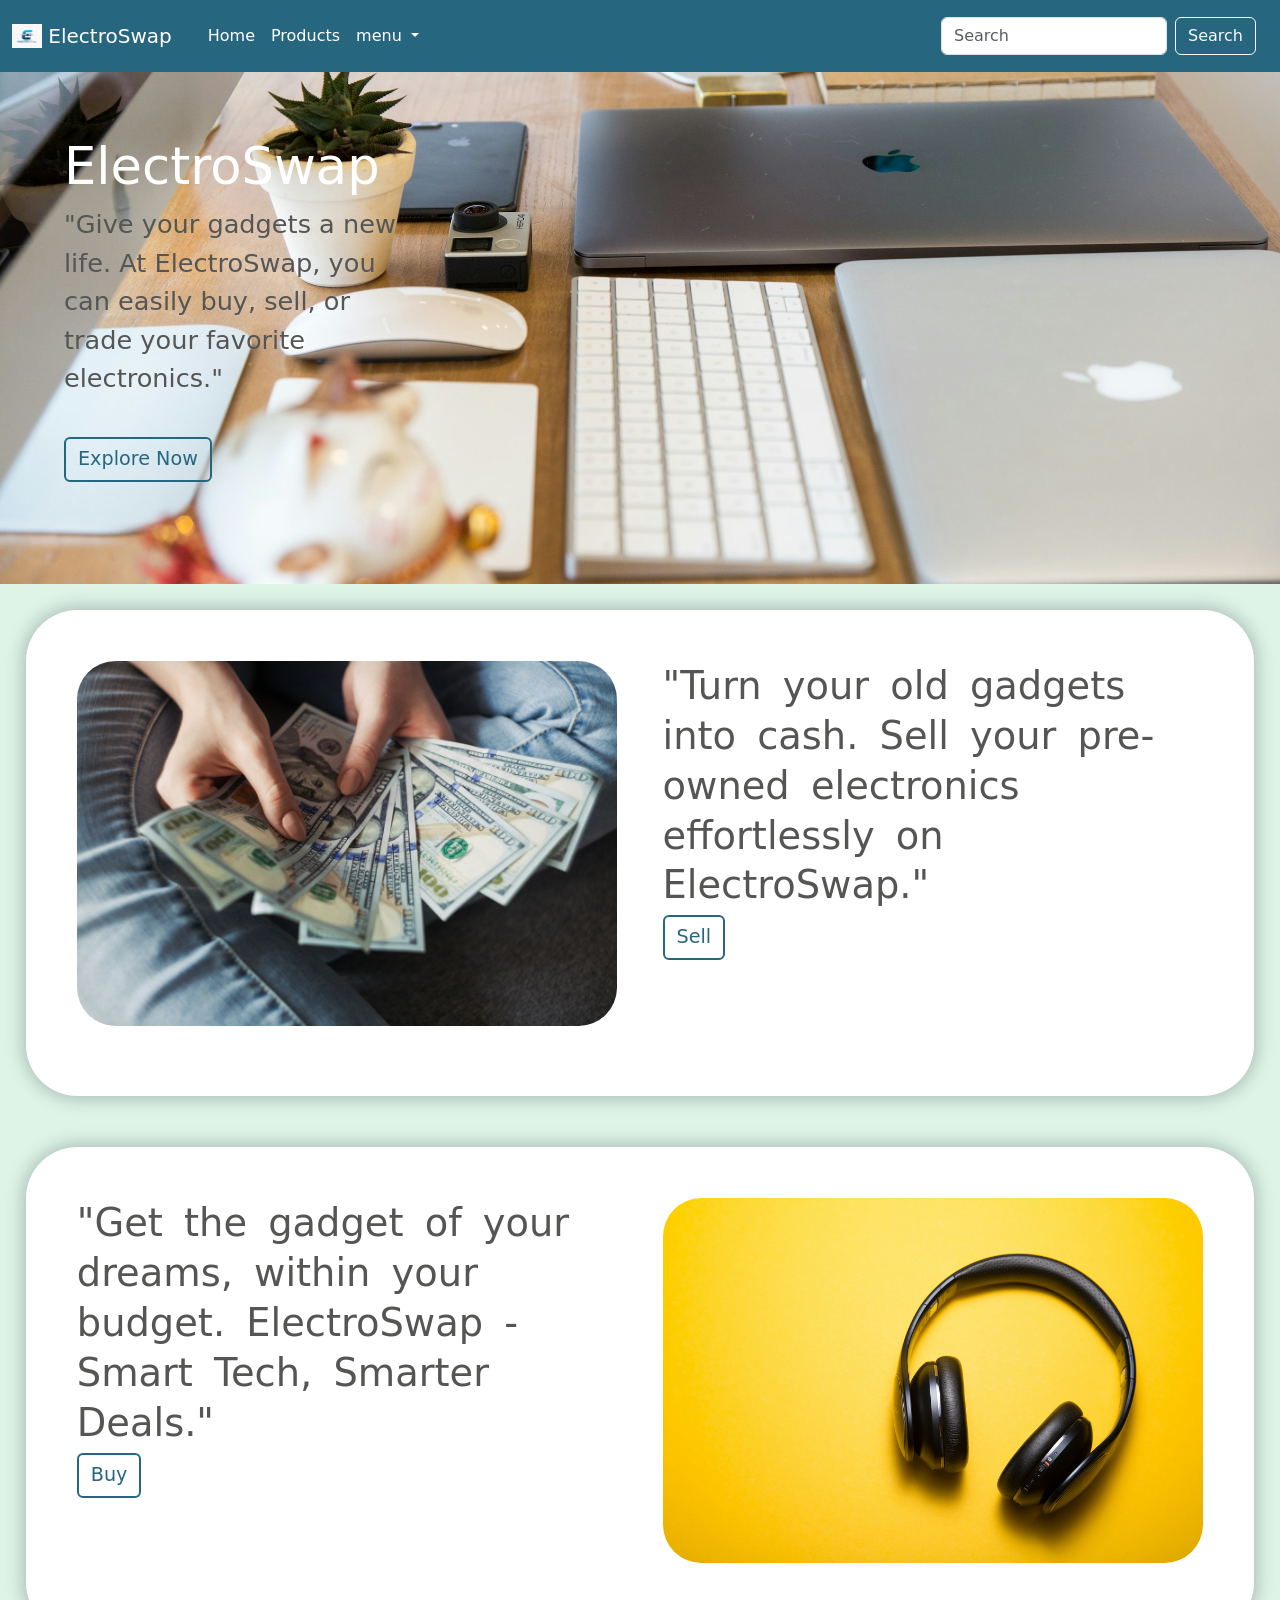
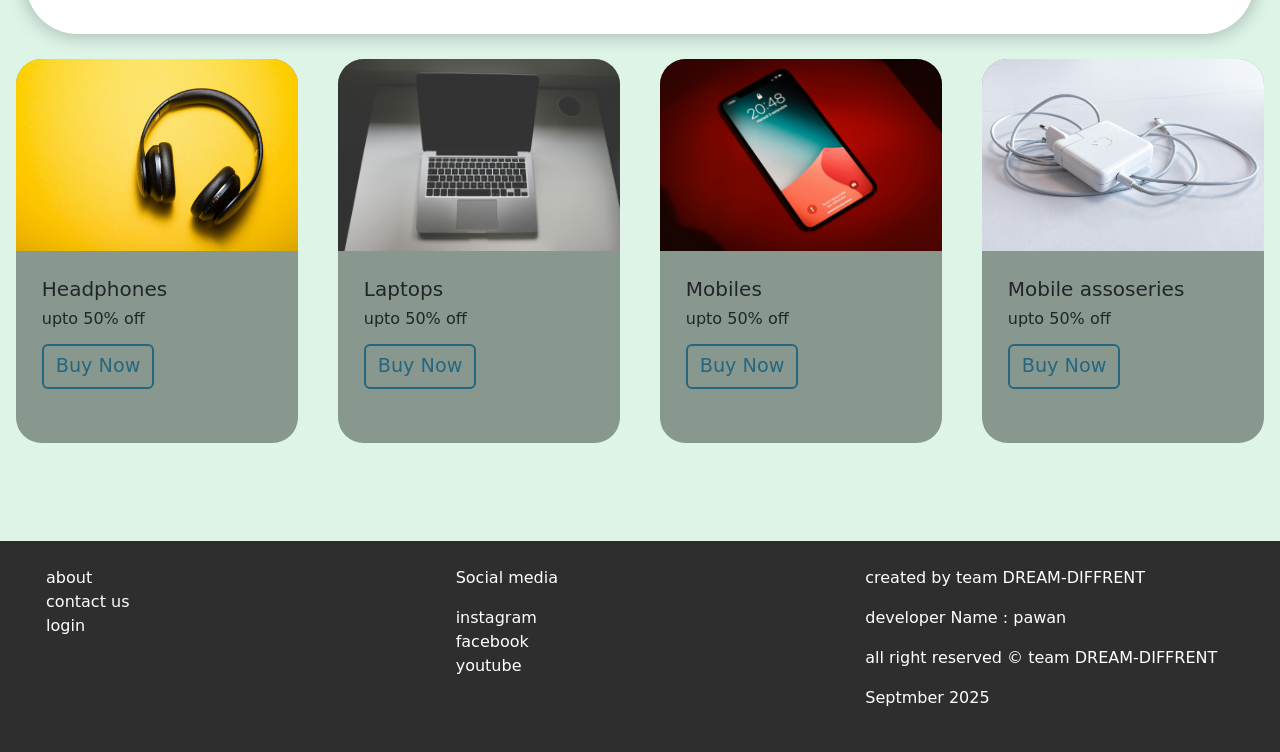
<file: index.html>
<!DOCTYPE html>
<html lang="en">
<head>
    <meta charset="UTF-8">
    <meta name="viewport" content="width=device-width, initial-scale=1.0">
    <title>home</title>
    <link rel="stylesheet" href="style.css">
    <link href="https://cdn.jsdelivr.net/npm/bootstrap@5.3.8/dist/css/bootstrap.min.css" rel="stylesheet" integrity="sha384-sRIl4kxILFvY47J16cr9ZwB07vP4J8+LH7qKQnuqkuIAvNWLzeN8tE5YBujZqJLB" crossorigin="anonymous">
    <script src="https://cdn.jsdelivr.net/npm/bootstrap@5.3.8/dist/js/bootstrap.bundle.min.js" integrity="sha384-FKyoEForCGlyvwx9Hj09JcYn3nv7wiPVlz7YYwJrWVcXK/BmnVDxM+D2scQbITxI" crossorigin="anonymous"></script>
    <link rel="icon" href="/logo/Gemini_Generated_Image_oh2o9poh2o9poh2o.png">
    <style>
        
    </style>
</head>
<body id="body">
    <section>
      <nav class="navbar navbar-expand-lg  nav1">
  <nav class="navbar navbar-light  ">
  <div class="container-fluid">
    <a class="navbar-brand" id="clr1"  href="#">
      <img src="/logo/Gemini_Generated_Image_oh2o9poh2o9poh2o.png" alt="" width="30" height="24" class="d-inline-block align-text-top">
      ElectroSwap
    </a>
  </div>
</nav>
    <button class="navbar-toggler" type="button" data-bs-toggle="collapse" data-bs-target="#navbarSupportedContent" aria-controls="navbarSupportedContent" aria-expanded="false" aria-label="Toggle navigation">
      <span class="navbar-toggler-icon"></span>
    </button>
    <div class="collapse navbar-collapse" id="navbarSupportedContent">
      <ul class="navbar-nav me-auto mb-2 mb-lg-0">
        <li class="nav-item">
          <a class="nav-link active" id="clr1" aria-current="page" href="#">Home</a>
        </li>
        <li class="nav-item">
          <a class="nav-link" id="clr1" href="products.html">Products</a>
        </li>
        <li class="nav-item dropdown">
          <a class="nav-link dropdown-toggle" id="clr1" href="#" role="button" data-bs-toggle="dropdown" aria-expanded="false">
            menu
          </a>
          <ul class="dropdown-menu">
            <li><a class="dropdown-item" href="list-items.html">Sell Electronics</a></li>
            <li><a class="dropdown-item" href="login.html">Login/Sign up</a></li>
            <li><hr class="dropdown-divider"></li>
            <li><a class="dropdown-item" href="about.html">About</a></li>
          </ul>
        </li>
        <li class="nav-item">
          <a class="nav-link disabled" aria-disabled="true"></a>
        </li>
      </ul>
      <form class="d-flex" role="search">
        <input class="form-control me-2" type="search" placeholder="Search" aria-label="Search"/>
        <button class="btn btn-outline-light me-4" type="submit">Search</button>
      </form>
    </div>
  </div>
</nav>
    </section>
    <!-- /////////////////////////////////////////////////////////////////////////////////////// -->

    <section class="main"> 
      <div class="text">
        <h1>ElectroSwap</h1>
      <p>"Give your gadgets a new life. At ElectroSwap, you can easily buy, sell, or trade your favorite electronics."</p>
        <br>
      <button class="btn">Explore Now</button>
      </div>
    </section>



    <!-- //////////////////////////////////////////////////////////////////////////////// -->
    <section class="place-main-div">    
      <div class="places-details-info">
    <div class="background-image-place">
        <img src="./home images/cash.jpg" alt="Taj Mahal - Agra">]
    </div>
    <div class="place-text-area">

      "Turn your old gadgets into cash. Sell your pre-owned electronics effortlessly on ElectroSwap."
      <br> 
      <a class="btn" id="button" href="list-items.html">Sell</a>
    </div>
    </div>
  </section>
  <section class="place-main-div">    
      <div class="places-details-info">
    <div class="place-text-area">
        "Get the gadget of your dreams, within your budget. ElectroSwap - Smart Tech, Smarter Deals."
        <br>
        <a class="btn" id="button" href="/products.html">Buy</a>
    </div>
    <div class="background-image-place">
        <img src="./home images/headphone.jpg" alt="Taj Mahal - Agra">]
    </div>
    </div>
  </section>
  <!-- ------------------------------------------------------------------------- -->
  <section class="d-flex gap-2 justify-content-around w-auto flex-nowrap overflow-x-auto overflow-y-hidden">

    <div class="card-body-1">
      <div class="image-card">
        <img src="./home images/headphone.jpg" alt="card image" >
      </div>
      <div class="card-text">
        <h5>Headphones</h5>
        <p>upto 50% off</p>
        <a class="btn" id="button" href="./products.html">Buy Now</a>
      </div>
    </div>

    <div class="card-body-1">
      <div class="image-card">
        <img src="./allimages/laptop2.jpg" alt="card image" >
      </div>
      <div class="card-text">
        <h5>Laptops</h5>
        <p>upto 50% off</p>
        <a class="btn" id="button" href="./products.html">Buy Now</a>
      </div>
    </div>

    <div class="card-body-1">
      <div class="image-card">
        <img src="./allimages/phone2.jpg" alt="card image" >
      </div>
      <div class="card-text">
        <h5>Mobiles</h5>
        <p>upto 50% off</p>
        <a class="btn" id="button" href="./products.html">Buy Now</a>
      </div>
    </div>

    <div class="card-body-1">
      <div class="image-card">
        <img src="/allimages/charger1.jpg" alt="card image" >
      </div>
      <div class="card-text">
        <h5>Mobile assoseries</h5>
        <p>upto 50% off</p>
        <a class="btn" id="button" href="/products.html">Buy Now</a>
      </div>
    </div>
    
  </section>
  <br><br><br>
  
<footer class="footer d-flex justify-content-around">
<div class="footer-inside">
  <a id="about-footer" href="about.html">about</a>
  <br>
  <a id="about-footer" href="about.html">contact us</a>
  <br>
  <a id="about-footer" href="login.html">login</a>


</div>

<div class="footer-inside">
  <p>Social media</p>
  <a id="about-footer" href="#">instagram</a>
  <br>
  <a id="about-footer" href="#">facebook</a>
  <br>
  <a id="about-footer" href="">youtube</a>
</div>

<div class="footer-inside">
  <p>created by team DREAM-DIFFRENT</p>
  <P>developer Name : pawan</P>
  <p>all right reserved © team DREAM-DIFFRENT</p>
  <P>Septmber 2025</P>
</div>
</footer>
</body>
</html>
</file>
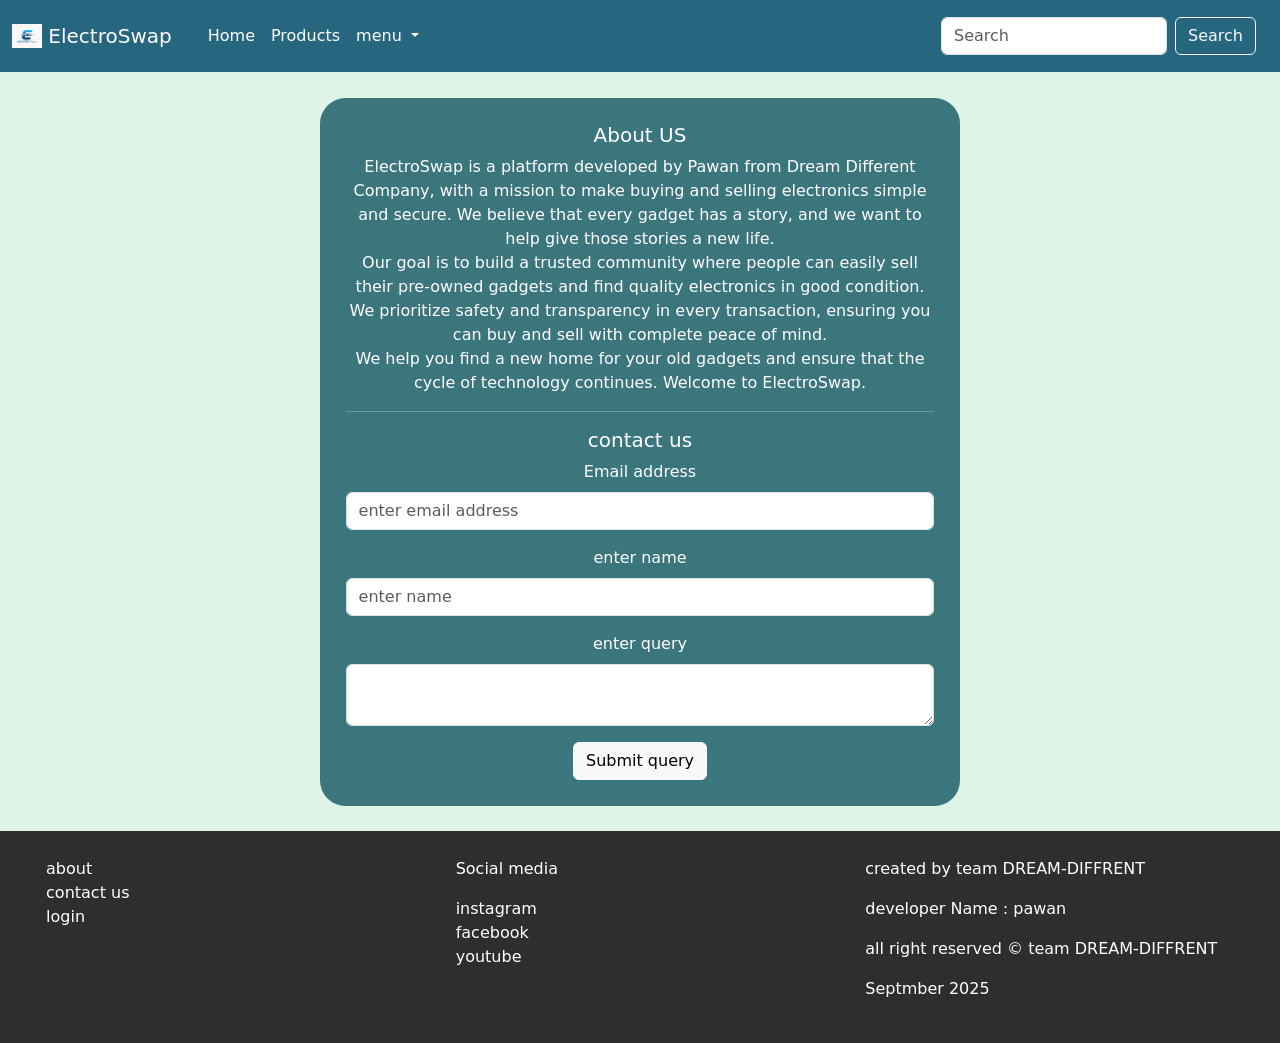
<file: about.html>
<!DOCTYPE html>
<html lang="en">
<head>
    <meta charset="UTF-8">
    <meta name="viewport" content="width=device-width, initial-scale=1.0">
    <title>home</title>
    <link rel="stylesheet" href="style.css">
    <link href="https://cdn.jsdelivr.net/npm/bootstrap@5.3.8/dist/css/bootstrap.min.css" rel="stylesheet" integrity="sha384-sRIl4kxILFvY47J16cr9ZwB07vP4J8+LH7qKQnuqkuIAvNWLzeN8tE5YBujZqJLB" crossorigin="anonymous">
    <script src="https://cdn.jsdelivr.net/npm/bootstrap@5.3.8/dist/js/bootstrap.bundle.min.js" integrity="sha384-FKyoEForCGlyvwx9Hj09JcYn3nv7wiPVlz7YYwJrWVcXK/BmnVDxM+D2scQbITxI" crossorigin="anonymous"></script>
    <style>
        
    </style>
</head>
<body id="body">
    <section>
      <nav class="navbar navbar-expand-lg  nav1">
  <nav class="navbar navbar-light  ">
  <div class="container-fluid">
    <a class="navbar-brand" id="clr1"  href="#">
      <img src="/logo/Gemini_Generated_Image_oh2o9poh2o9poh2o.png" alt="" width="30" height="24" class="d-inline-block align-text-top">
      ElectroSwap
    </a>
  </div>
</nav>
    <button class="navbar-toggler" type="button" data-bs-toggle="collapse" data-bs-target="#navbarSupportedContent" aria-controls="navbarSupportedContent" aria-expanded="false" aria-label="Toggle navigation">
      <span class="navbar-toggler-icon"></span>
    </button>
    <div class="collapse navbar-collapse" id="navbarSupportedContent">
      <ul class="navbar-nav me-auto mb-2 mb-lg-0">
        <li class="nav-item">
          <a class="nav-link active" id="clr1" aria-current="page" href="index.html">Home</a>
        </li>
        <li class="nav-item">
          <a class="nav-link" id="clr1" href="products.html">Products</a>
        </li>
        <li class="nav-item dropdown">
          <a class="nav-link dropdown-toggle" id="clr1" href="#" role="button" data-bs-toggle="dropdown" aria-expanded="false">
            menu
          </a>
          <ul class="dropdown-menu">
            <li><a class="dropdown-item" href="list-items.html">Sell Electronics</a></li>
            <li><a class="dropdown-item" href="login.html">Login/Sign up</a></li>
            <li><hr class="dropdown-divider"></li>
            <li><a class="dropdown-item" href="about.html">About</a></li>
          </ul>
        </li>
        <li class="nav-item">
          <a class="nav-link disabled" aria-disabled="true"></a>
        </li>
      </ul>
      <form class="d-flex" role="search">
        <input class="form-control me-2" type="search" placeholder="Search" aria-label="Search"/>
        <button class="btn btn-outline-light me-4" type="submit">Search</button>
      </form>
    </div>
  </div>
</nav>
    </section>
    <div class="list-1">
      <section id="list-item-form" align="center">
        <h5>About US</h5>
      <p>
    ElectroSwap is a platform developed by Pawan from Dream Different Company, with a mission to make buying and selling electronics simple and secure. We believe that every gadget has a story, and we want to help give those stories a new life.
<br>
Our goal is to build a trusted community where people can easily sell their pre-owned gadgets and find quality electronics in good condition. We prioritize safety and transparency in every transaction, ensuring you can buy and sell with complete peace of mind.
<br>
We help you find a new home for your old gadgets and ensure that the cycle of technology continues. Welcome to ElectroSwap.</p>
<hr>
<h5>contact us</h5>

<form>
  <div class="mb-3">
    <label for="exampleInputEmail1" class="form-label">Email address</label>
    <input type="email" class="form-control" id="exampleInputEmail1" placeholder="enter email address" aria-describedby="emailHelp">
    <!-- <div id="emailHelp" class="form-text">We'll never share your email with anyone else.</div> -->
  </div>
  <div class="mb-3">
    <label for="exampleInputPassword1" class="form-label">enter name</label>
    <input type="text" class="form-control" placeholder="enter name" id="exampleInputPassword1">
  </div>
  <div class="mb-3">
    <label for="exampleInputPassword1" class="form-label">enter query</label>
    <textarea class="form-control" placeholder="enter your query we'le solve it as soon as" id="exampleInputPassword1">
      </textarea>
  </div>
  <button type="submit" class="btn btn-light">Submit query</button>
</form>
  </section>

<footer class="footer d-flex justify-content-around">
<div class="footer-inside">
  <a id="about-footer" href="about.html">about</a>
  <br>
  <a id="about-footer" href="about.html">contact us</a>
  <br>
  <a id="about-footer" href="login.html">login</a>


</div>

<div class="footer-inside">
  <p>Social media</p>
  <a id="about-footer" href="#">instagram</a>
  <br>
  <a id="about-footer" href="#">facebook</a>
  <br>
  <a id="about-footer" href="">youtube</a>
</div>

<div class="footer-inside">
  <p>created by team DREAM-DIFFRENT</p>
  <P>developer Name : pawan</P>
  <p>all right reserved © team DREAM-DIFFRENT</p>
  <P>Septmber 2025</P>
</div>
</footer>

</body>
</html>
</file>
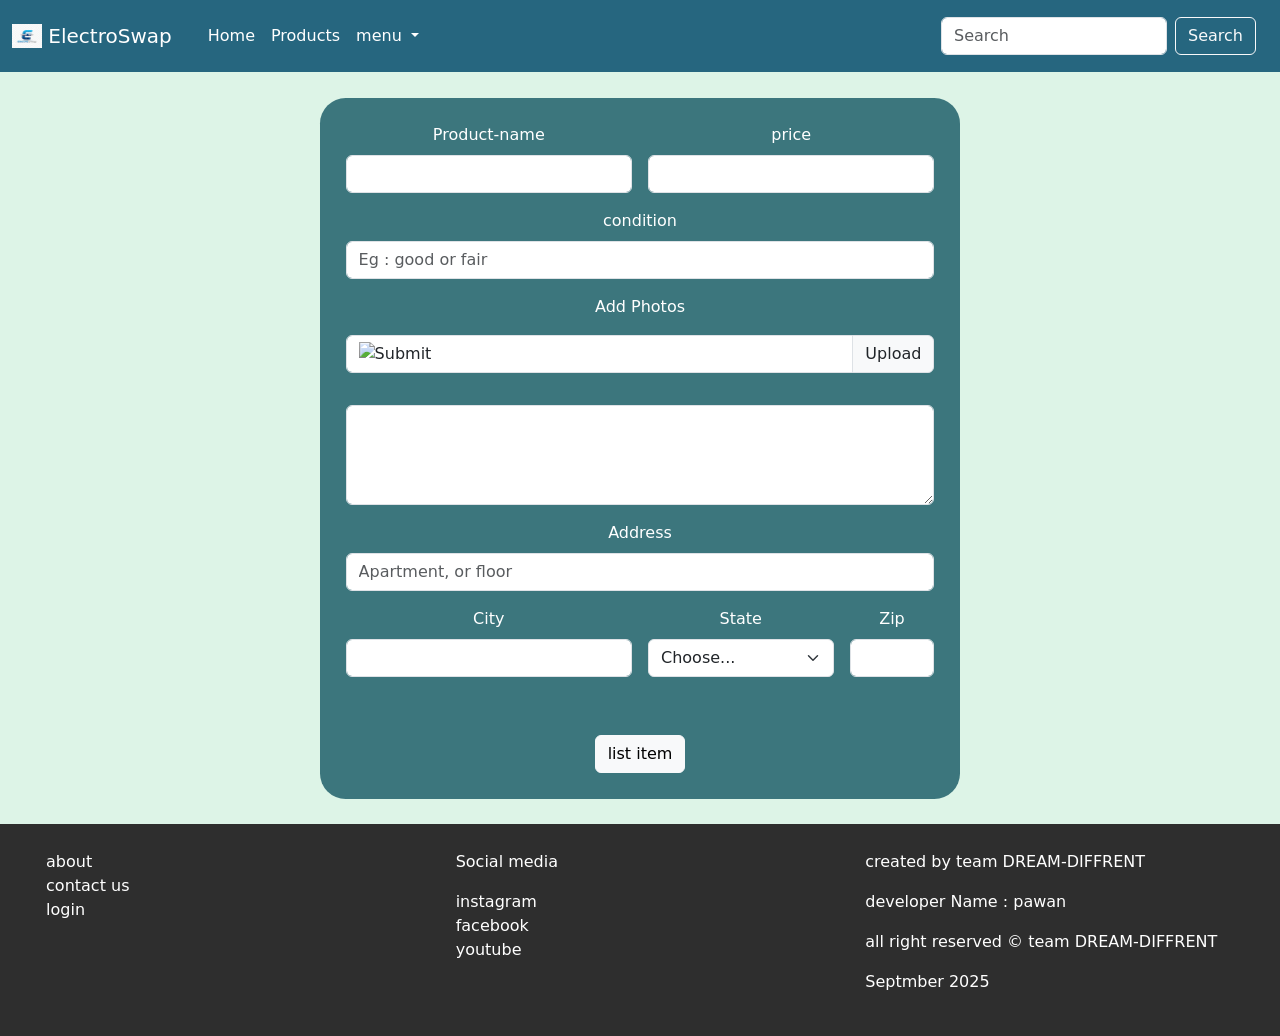
<file: list-items.html>
<!DOCTYPE html>
<html lang="en">
<head>
    <meta charset="UTF-8">
    <meta name="viewport" content="width=device-width, initial-scale=1.0">
    <title>home</title>
    <link rel="stylesheet" href="style.css">
    <link href="https://cdn.jsdelivr.net/npm/bootstrap@5.3.8/dist/css/bootstrap.min.css" rel="stylesheet" integrity="sha384-sRIl4kxILFvY47J16cr9ZwB07vP4J8+LH7qKQnuqkuIAvNWLzeN8tE5YBujZqJLB" crossorigin="anonymous">
    <script src="https://cdn.jsdelivr.net/npm/bootstrap@5.3.8/dist/js/bootstrap.bundle.min.js" integrity="sha384-FKyoEForCGlyvwx9Hj09JcYn3nv7wiPVlz7YYwJrWVcXK/BmnVDxM+D2scQbITxI" crossorigin="anonymous"></script>
    <style>
        
    </style>
</head>
<body id="body">
    <section>
      <nav class="navbar navbar-expand-lg  nav1">
  <nav class="navbar navbar-light  ">
  <div class="container-fluid">
    <a class="navbar-brand" id="clr1"  href="#">
      <img src="/logo/Gemini_Generated_Image_oh2o9poh2o9poh2o.png" alt="" width="30" height="24" class="d-inline-block align-text-top">
      ElectroSwap
    </a>
  </div>
</nav>
    <button class="navbar-toggler" type="button" data-bs-toggle="collapse" data-bs-target="#navbarSupportedContent" aria-controls="navbarSupportedContent" aria-expanded="false" aria-label="Toggle navigation">
      <span class="navbar-toggler-icon"></span>
    </button>
    <div class="collapse navbar-collapse" id="navbarSupportedContent">
      <ul class="navbar-nav me-auto mb-2 mb-lg-0">
        <li class="nav-item">
          <a class="nav-link active" id="clr1" aria-current="page" href="index.html">Home</a>
        </li>
        <li class="nav-item">
          <a class="nav-link" id="clr1" href="products.html">Products</a>
        </li>
        <li class="nav-item dropdown">
          <a class="nav-link dropdown-toggle" id="clr1" href="#" role="button" data-bs-toggle="dropdown" aria-expanded="false">
            menu
          </a>
          <ul class="dropdown-menu">
            <li><a class="dropdown-item" href="list-items.html">Sell Electronics</a></li>
            <li><a class="dropdown-item" href="login.html">Login/Sign up</a></li>
            <li><hr class="dropdown-divider"></li>
            <li><a class="dropdown-item" href="about.html">About</a></li>
          </ul>
        </li>
        <li class="nav-item">
          <a class="nav-link disabled" aria-disabled="true"></a>
        </li>
      </ul>
      <form class="d-flex" role="search">
        <input class="form-control me-2" type="search" placeholder="Search" aria-label="Search"/>
        <button class="btn btn-outline-light me-4" type="submit">Search</button>
      </form>
    </div>
  </div>
</nav>
    </section>





    <div class="list-1">
      <section id="list-item-form" align="center">
      <form class="row g-3">
  <div class="col-md-6">
    <label for="inputEmail4" class="form-label">Product-name</label>
    <input type="text" class="form-control" id="inputEmail4">
  </div>
  <div class="col-md-6">
    <label for="inputPassword4" class="form-label">price</label>
    <input type="Number" class="form-control" id="inputPassword4">
  </div>
  <div class="col-12">
    <label for="inputAddress" class="form-label">condition</label>
    <input type="text" class="form-control" id="inputAddress" placeholder="Eg : good or fair">
  </div>
  <label for="photo"> Add Photos</label>
  <div class="input-group mb-3">
    
  <input type="image" class="form-control" id="inputGroupFile02">
  <label class="input-group-text" for="inputGroupFile02">Upload</label>
</div>
<div class="form-floating">
  <textarea class="form-control" placeholder="Leave a comment here" id="floatingTextarea2" style="height: 100px"></textarea>
  <label for="floatingTextarea2">Decricption</label>
</div>
  <div class="col-12">
    <label for="inputAddress2" class="form-label">Address</label>
    <input type="text" class="form-control" id="inputAddress2" placeholder="Apartment, or floor">
  </div>
  <div class="col-md-6">
    <label for="inputCity" class="form-label">City</label>
    <input type="text" class="form-control" id="inputCity">
  </div>
  <div class="col-md-4">
    <label for="inputState" class="form-label">State</label>
    <select id="inputState" class="form-select">
      <option selected>Choose...</option>
      <option>haryana</option>
      <option>haryana</option>
      <option>haryana</option>
      <option>haryana</option>
      <option>haryana</option>
      <option>haryana</option>
    </select>
  </div>
  <div class="col-md-2">
    <label for="inputZip" class="form-label">Zip</label>
    <input type="text" class="form-control" id="inputZip">
  </div>
  <div class="col-12">
    <div class="form-check">
      
    </div>
  </div>
  <div class="col-12">
    <button type="submit" class="btn btn-light">list item</button>
  </div>
</form>
    </section>
    </div>
    
<footer class="footer d-flex justify-content-around">
<div class="footer-inside">
  <a id="about-footer" href="about.html">about</a>
  <br>
  <a id="about-footer" href="about.html">contact us</a>
  <br>
  <a id="about-footer" href="login.html">login</a>


</div>

<div class="footer-inside">
  <p>Social media</p>
  <a id="about-footer" href="#">instagram</a>
  <br>
  <a id="about-footer" href="#">facebook</a>
  <br>
  <a id="about-footer" href="">youtube</a>
</div>

<div class="footer-inside">
  <p>created by team DREAM-DIFFRENT</p>
  <P>developer Name : pawan</P>
  <p>all right reserved © team DREAM-DIFFRENT</p>
  <P>Septmber 2025</P>
</div>
</footer>
</body>
</html>
</file>
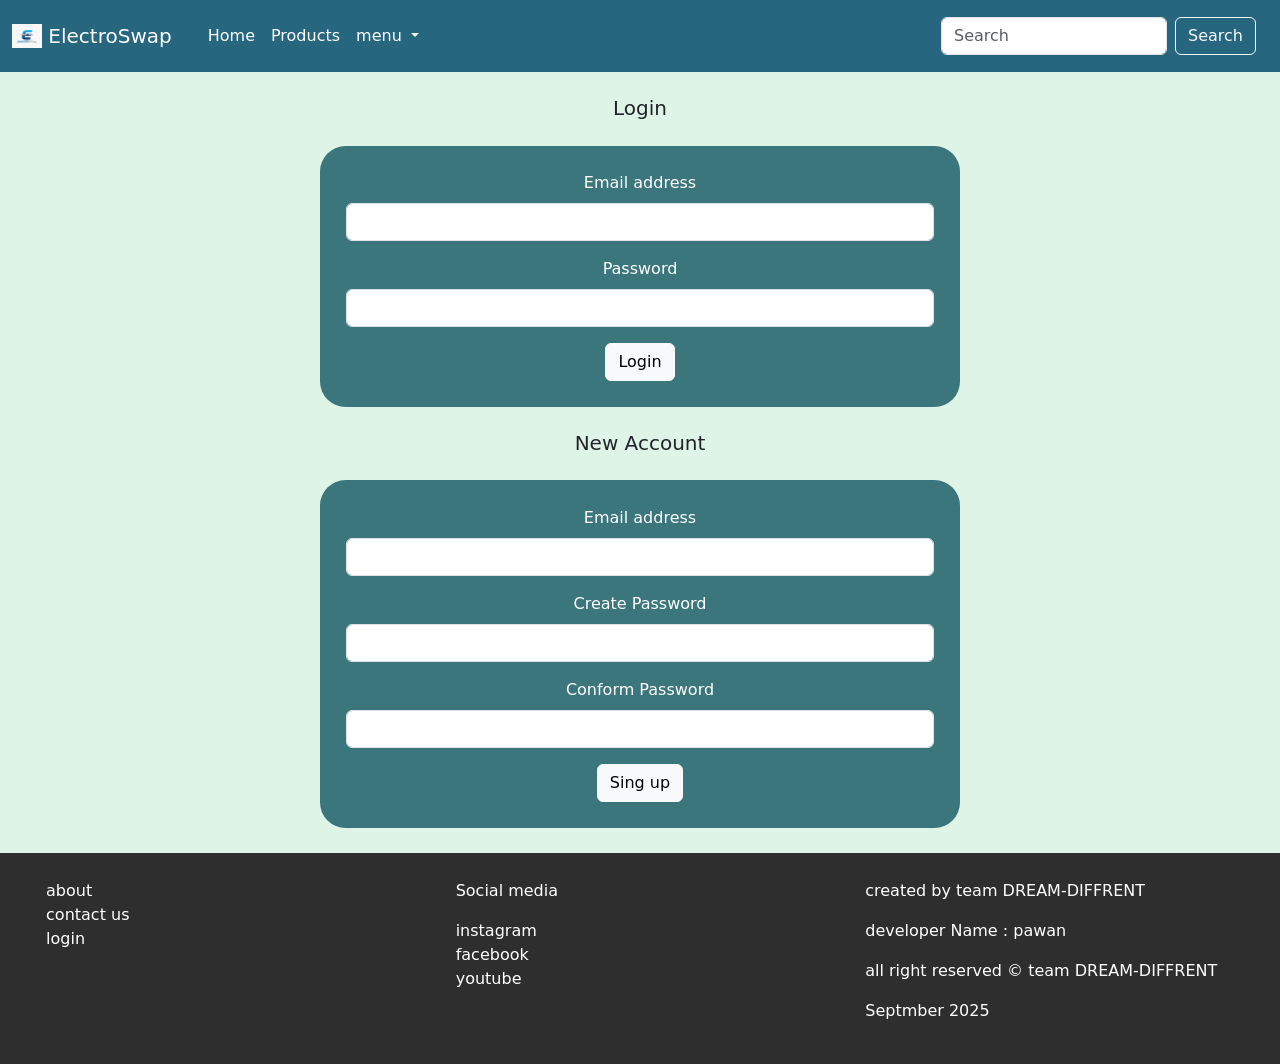
<file: login.html>
<!DOCTYPE html>
<html lang="en">
<head>
    <meta charset="UTF-8">
    <meta name="viewport" content="width=device-width, initial-scale=1.0">
    <title>home</title>
    <link rel="stylesheet" href="style.css">
    <link href="https://cdn.jsdelivr.net/npm/bootstrap@5.3.8/dist/css/bootstrap.min.css" rel="stylesheet" integrity="sha384-sRIl4kxILFvY47J16cr9ZwB07vP4J8+LH7qKQnuqkuIAvNWLzeN8tE5YBujZqJLB" crossorigin="anonymous">
    <script src="https://cdn.jsdelivr.net/npm/bootstrap@5.3.8/dist/js/bootstrap.bundle.min.js" integrity="sha384-FKyoEForCGlyvwx9Hj09JcYn3nv7wiPVlz7YYwJrWVcXK/BmnVDxM+D2scQbITxI" crossorigin="anonymous"></script>
    <style>
        
    </style>
</head>
<body id="body">
    <section>
      <nav class="navbar navbar-expand-lg  nav1">
  <nav class="navbar navbar-light  ">
  <div class="container-fluid">
    <a class="navbar-brand" id="clr1"  href="#">
      <img src="/logo/Gemini_Generated_Image_oh2o9poh2o9poh2o.png" alt="" width="30" height="24" class="d-inline-block align-text-top">
      ElectroSwap
    </a>
  </div>
</nav>
    <button class="navbar-toggler" type="button" data-bs-toggle="collapse" data-bs-target="#navbarSupportedContent" aria-controls="navbarSupportedContent" aria-expanded="false" aria-label="Toggle navigation">
      <span class="navbar-toggler-icon"></span>
    </button>
    <div class="collapse navbar-collapse" id="navbarSupportedContent">
      <ul class="navbar-nav me-auto mb-2 mb-lg-0">
        <li class="nav-item">
          <a class="nav-link active" id="clr1" aria-current="page" href="index.html">Home</a>
        </li>
        <li class="nav-item">
          <a class="nav-link" id="clr1" href="products.html">Products</a>
        </li>
        <li class="nav-item dropdown">
          <a class="nav-link dropdown-toggle" id="clr1" href="#" role="button" data-bs-toggle="dropdown" aria-expanded="false">
            menu
          </a>
          <ul class="dropdown-menu">
            <li><a class="dropdown-item" href="list-items.html">Sell Electronics</a></li>
            <li><a class="dropdown-item" href="login.html">Login/Sign up</a></li>
            <li><hr class="dropdown-divider"></li>
            <li><a class="dropdown-item" href="about.html">About</a></li>
          </ul>
        </li>
        <li class="nav-item">
          <a class="nav-link disabled" aria-disabled="true"></a>
        </li>
      </ul>
      <form class="d-flex" role="search">
        <input class="form-control me-2" type="search" placeholder="Search" aria-label="Search"/>
        <button class="btn btn-outline-light me-4" type="submit">Search</button>
      </form>
    </div>
  </div>
</nav>
    </section>
    <div class="list-1"><br>
        <h5 class="card-title lgin">Login</h5>
    <section id="list-item-form" align="center">
        <form>
  <div class="mb-3">
    <label for="exampleInputEmail1" class="form-label">Email address</label>
    <input type="email" class="form-control" id="exampleInputEmail1" aria-describedby="emailHelp">
    <!-- <div id="emailHelp" class="form-text">We'll never share your email with anyone else.</div> -->
  </div>
  <div class="mb-3">
    <label for="exampleInputPassword1" class="form-label">Password</label>
    <input type="password" class="form-control" id="exampleInputPassword1">
  </div>
  <button type="submit" class="btn btn-light">Login</button>
</form>
    </section>
    <br>
    <h5 class="card-title lgin">New Account</h5>
    <section id="list-item-form" align="center">
        <form>
  <div class="mb-3">
    <label for="exampleInputEmail1" class="form-label">Email address</label>
    <input type="email" class="form-control" id="exampleInputEmail1" aria-describedby="emailHelp">
    <!-- <div id="emailHelp" class="form-text">We'll never share your email with anyone else.</div> -->
  </div>
  <div class="mb-3">
    <label for="exampleInputPassword1" class="form-label">Create Password</label>
    <input type="password" class="form-control" id="exampleInputPassword1">
  </div>
  <div class="mb-3">
    <label for="exampleInputPassword1" class="form-label">Conform Password</label>
    <input type="password" class="form-control" id="exampleInputPassword1">
  </div>
  <button type="submit" class="btn btn-light">Sing up</button>
</form>
    </section>
    </div>
    
<footer class="footer d-flex justify-content-around">
<div class="footer-inside">
  <a id="about-footer" href="about.html">about</a>
  <br>
  <a id="about-footer" href="about.html">contact us</a>
  <br>
  <a id="about-footer" href="login.html">login</a>


</div>

<div class="footer-inside">
  <p>Social media</p>
  <a id="about-footer" href="#">instagram</a>
  <br>
  <a id="about-footer" href="#">facebook</a>
  <br>
  <a id="about-footer" href="">youtube</a>
</div>

<div class="footer-inside">
  <p>created by team DREAM-DIFFRENT</p>
  <P>developer Name : pawan</P>
  <p>all right reserved © team DREAM-DIFFRENT</p>
  <P>Septmber 2025</P>
</div>
</footer>

</body>
</html>
</file>
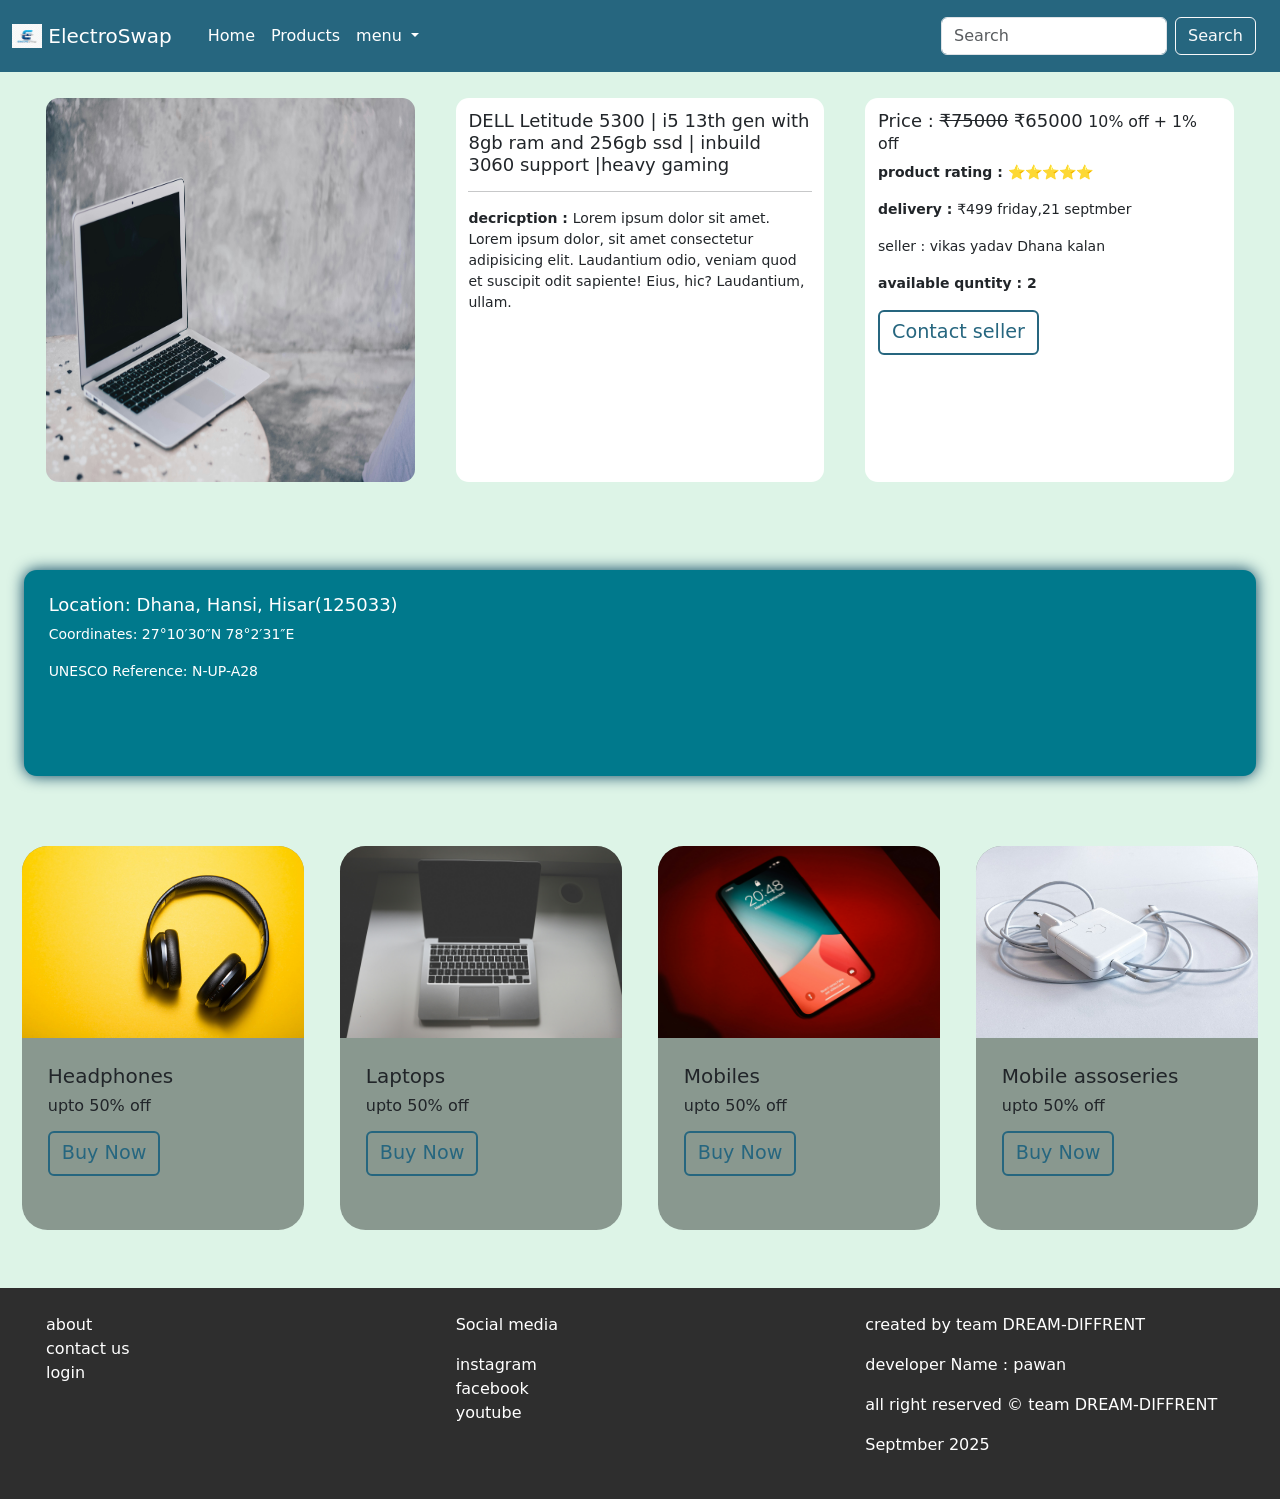
<file: productdetails.html>
<!DOCTYPE html>
<html lang="en">
<head>
    <meta charset="UTF-8">
    <meta name="viewport" content="width=device-width, initial-scale=1.0">
    <title>home</title>
    <link rel="stylesheet" href="style.css">
    <link href="https://cdn.jsdelivr.net/npm/bootstrap@5.3.8/dist/css/bootstrap.min.css" rel="stylesheet" integrity="sha384-sRIl4kxILFvY47J16cr9ZwB07vP4J8+LH7qKQnuqkuIAvNWLzeN8tE5YBujZqJLB" crossorigin="anonymous">
    <script src="https://cdn.jsdelivr.net/npm/bootstrap@5.3.8/dist/js/bootstrap.bundle.min.js" integrity="sha384-FKyoEForCGlyvwx9Hj09JcYn3nv7wiPVlz7YYwJrWVcXK/BmnVDxM+D2scQbITxI" crossorigin="anonymous"></script>
    <style>
        
    </style>
</head>
<body id="body">
    <section>
      <nav class="navbar navbar-expand-lg  nav1">
  <nav class="navbar navbar-light  ">
  <div class="container-fluid">
    <a class="navbar-brand" id="clr1"  href="#">
      <img src="/logo/Gemini_Generated_Image_oh2o9poh2o9poh2o.png" alt="" width="30" height="24" class="d-inline-block align-text-top">
      ElectroSwap
    </a>
  </div>
</nav>
    <button class="navbar-toggler" type="button" data-bs-toggle="collapse" data-bs-target="#navbarSupportedContent" aria-controls="navbarSupportedContent" aria-expanded="false" aria-label="Toggle navigation">
      <span class="navbar-toggler-icon"></span>
    </button>
    <div class="collapse navbar-collapse" id="navbarSupportedContent">
      <ul class="navbar-nav me-auto mb-2 mb-lg-0">
        <li class="nav-item">
          <a class="nav-link active" id="clr1" aria-current="page" href="/index.html">Home</a>
        </li>
        <li class="nav-item">
          <a class="nav-link" id="clr1" href="products.html">Products</a>
        </li>
        <li class="nav-item dropdown">
          <a class="nav-link dropdown-toggle" id="clr1" href="#" role="button" data-bs-toggle="dropdown" aria-expanded="false">
            menu
          </a>
          <ul class="dropdown-menu">
            <li><a class="dropdown-item" href="list-items.html">Sell Electronics</a></li>
            <li><a class="dropdown-item" href="login.html">Login/Sign up</a></li>
            <li><hr class="dropdown-divider"></li>
            <li><a class="dropdown-item" href="about.html">About</a></li>
          </ul>
        </li>
        <li class="nav-item">
          <a class="nav-link disabled" aria-disabled="true"></a>
        </li>
      </ul>
      <form class="d-flex" role="search">
        <input class="form-control me-2" type="search" placeholder="Search" aria-label="Search"/>
        <button class="btn btn-outline-light me-4" type="submit">Search</button>
      </form>
    </div>
  </div>
</nav>
    </section>
    <section>

    <!-- //////////////////////////////\\\\\\\\\\\\\\\\\\\\\\\\\\\\\\\\\\\\ -->
    <section class="place-main-div d-flex justify-content-around ">    
        <!-- <div class="places-details-info"> </div> -->
        
        <div class="image-card1">
          <img src="/allimages/laptop1.jpg" alt="image">
        </div>
        <!--  -->
        <div class="card-details">
          <h5>DELL Letitude 5300 | i5 13th gen with 8gb ram and 256gb ssd | inbuild 3060 support |heavy gaming</h5>
          <hr>
          <p><b>decricption : </b>Lorem ipsum dolor sit amet. Lorem ipsum dolor, sit amet consectetur adipisicing elit. Laudantium odio, veniam quod et suscipit odit sapiente! Eius, hic? Laudantium, ullam.</p>
        </div>
        <!--  -->
        <div class="card-details">
          <h5>Price : <del>₹75000</del> ₹65000 <small>10% off + 1% off</small></h5>
          <p><b>product rating : </b> ⭐⭐⭐⭐⭐</p>
          <p><b>delivery : </b> ₹499 friday,21 septmber</p>
          <p>seller : vikas yadav Dhana kalan</p>
          <p><b>available quntity : 2</b></p>
          <a class="btn" id="button" href="#">Contact seller</a>
        </div>
<!-- 
    <div class="item-details">
      <img src="/" alt="">
    </div> -->
    </section>
    <!-- <section id="contact-seller">
        <div class="card text-center"> -->
  <!-- <div class="card-header">
    Featured
  </div> -->
  <!-- <div class="card-body">
    <h5 class="card-title">Contact</h5>
    <p class="card-text">E-Mail: dhskjdfs@ldkjn123.com</p>
        <p class="card-text">Whatshapp : 5678876578</p>
    <a href="#" class="btn btn-primary">Contact</a>
  </div>
  <div class="card-footer text-muted">
    listed: 2 days ago
  </div>
</div>
  </div>
</div>
    </section> -->

    <!--  -->
    <section class="p-4">
        <div class="location">
    <div class="location-details">
        <h2>Location: Dhana, Hansi, Hisar(125033) </h2>
        <p>Coordinates: 27°10′30″N 78°2′31″E</p>
        <p>UNESCO Reference: N-UP-A28</p>
    </div>
    <div class="location-map">
        <iframe src="https://www.google.com/maps/embed?pb=!1m18!1m12!1m3!1d3425.683566184619!2d78.03902952249058!3d27.17527674664072!2m3!1f0!2f0!3f0!3m2!1i1024!2i768!4f13.1!3m3!1m2!1s0x39747121d702ff6d%3A0xdd2ae4803f767dde!2sTaj%20Mahal!5e1!3m2!1sen!2sin!4v1756225114404!5m2!1sen!2sin" width="100%" height="100%" style="border:0;" allowfullscreen loading="lazy"></iframe>
    </div>
    </div>
    </section>
    <!--  -->


    <section class="d-flex m-2 gap-2 justify-content-around w-auto flex-nowrap overflow-x-auto overflow-y-hidden">

    <div class="card-body-1">
      <div class="image-card">
        <img src="/home images/headphone.jpg" alt="card image">
      </div>
      <div class="card-text">
        <h5>Headphones</h5>
        <p>upto 50% off</p>
        <a class="btn" id="button" href="/products.html">Buy Now</a>
      </div>
    </div>

    <div class="card-body-1">
      <div class="image-card">
        <img src="/allimages/laptop2.jpg" alt="card image" >
      </div>
      <div class="card-text">
        <h5>Laptops</h5>
        <p>upto 50% off</p>
        <a class="btn" id="button" href="/products.html">Buy Now</a>
      </div>
    </div>

    <div class="card-body-1">
      <div class="image-card">
        <img src="/allimages/phone2.jpg" alt="card image" >
      </div>
      <div class="card-text">
        <h5>Mobiles</h5>
        <p>upto 50% off</p>
        <a class="btn" id="button" href="/products.html">Buy Now</a>
      </div>
    </div>

    <div class="card-body-1">
      <div class="image-card">
        <img src="/allimages/charger1.jpg" alt="card image" >
      </div>
      <div class="card-text">
        <h5>Mobile assoseries</h5>
        <p>upto 50% off</p>
        <a class="btn" id="button" href="/products.html">Buy Now</a>
      </div>
    </div>
    
  </section>  
  <br>
  
<footer class="footer d-flex justify-content-around">
<div class="footer-inside">
  <a id="about-footer" href="about.html">about</a>
  <br>
  <a id="about-footer" href="about.html">contact us</a>
  <br>
  <a id="about-footer" href="login.html">login</a>


</div>

<div class="footer-inside">
  <p>Social media</p>
  <a id="about-footer" href="#">instagram</a>
  <br>
  <a id="about-footer" href="#">facebook</a>
  <br>
  <a id="about-footer" href="">youtube</a>
</div>

<div class="footer-inside">
  <p>created by team DREAM-DIFFRENT</p>
  <P>developer Name : pawan</P>
  <p>all right reserved © team DREAM-DIFFRENT</p>
  <P>Septmber 2025</P>
</div>
</footer>

</body>
</html>
</file>
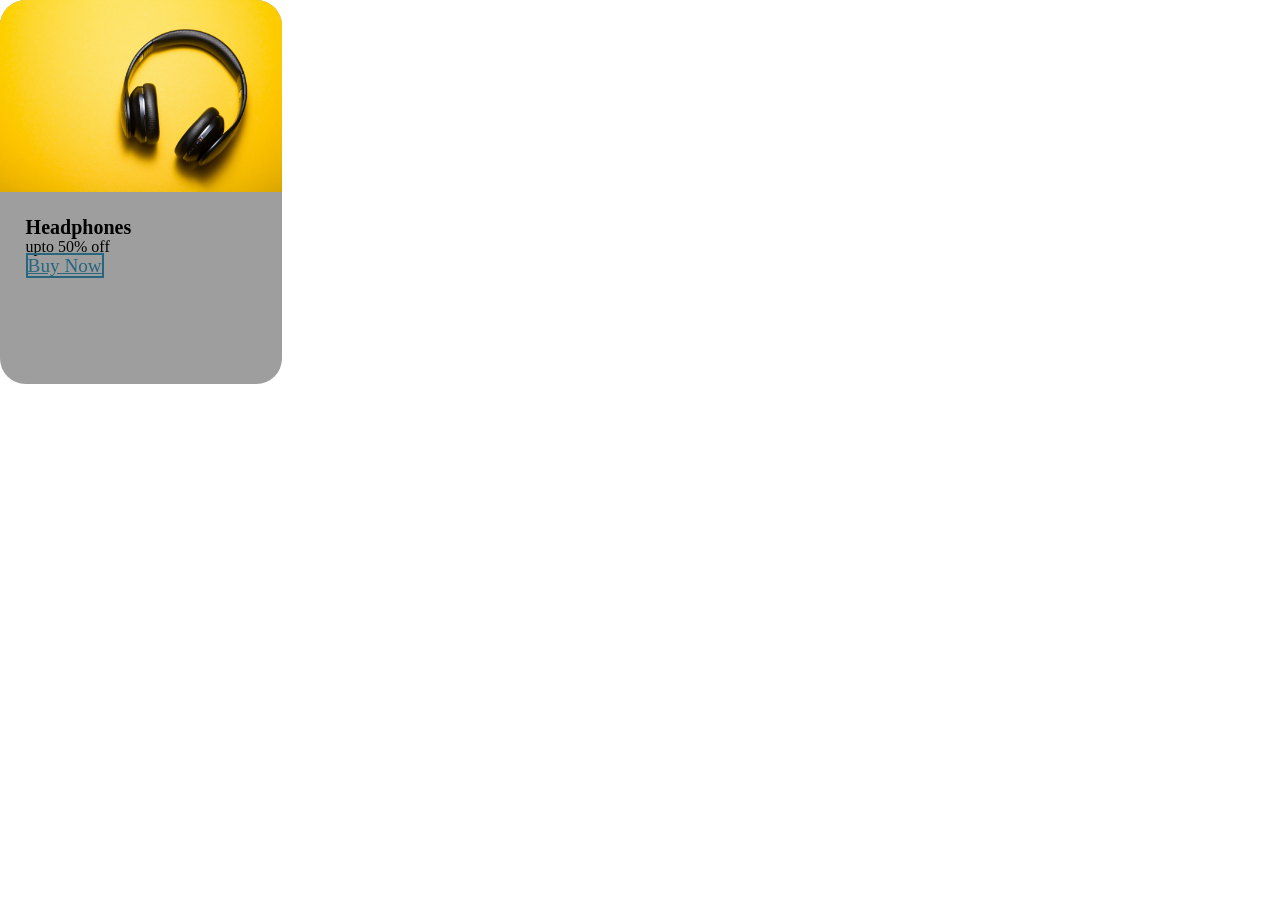
<file: test.html>
<!DOCTYPE html>
<html lang="en">
<head>
    <meta charset="UTF-8">
    <meta name="viewport" content="width=device-width, initial-scale=1.0">
    <title>Document</title>
    <link rel="stylesheet" href="style.css">
</head>
<body>
    <section>

    <div class="card-body-1">
      <div class="image-card">
        <img src="/home images/headphone.jpg" alt="card image" >
      </div>
      <div class="card-text">
        <h5>Headphones</h5>
        <p>upto 50% off</p>
        <a class="btn" id="button" href="#">Buy Now</a>
      </div>
    </div>
    
  </section>
</body>
</html>
</file>
<file: style.css>
*{
    margin: 0;
    padding: 0;
    box-sizing: border-box;
}

#body{
    background-color: #DDF4E7; 
    /* background: linear-gradient(#FFD93D , red); */
}
#clr1{
    color: white;   
}
.nav1{
    background-color: #26667F;
}
.main{
    height: 40vw;
    width: 100%;
    background-image: url(/background.jpg);
    background-size:cover;
    background-repeat: no-repeat;
    overflow: hidden;
    background-position: bottom;
    color: blue;
    padding: 5vw;
}
.text{
    height: 70%;
    width: 30%;
}
.text h1{
    font-size: 4vw;
    color: white;
}
.text p{
    font-size: 2vw;
    color: rgb(85, 86, 84);
}
.text button, #button{
    font-size: 1.5vw;
    border: 2px solid #26667F;
    color: #26667F;
}
.text button:hover{
    border: none;
    background-color: red;
    color: rgb(255, 255, 255);
}
#button:hover{
    border: none;
    background-color: red;
    color: rgb(255, 255, 255);
}
/* ////////////////////////////////////////////////////////////////////////////////// */
.place-main-div{
    width: 100%;
    padding: 2%;
}
.places-details-info{
    height: 38vw;
    width: 100%;
    border-radius: 4vw;
    display: flex;
    background-color: white;
    padding: 4vw;
    justify-content: space-between;
    box-shadow: 0 0 20px rgba(0,0,0,0.3);

    
}
.background-image-place, .place-text-area{
    height: 95%;
    width: 48%;
    overflow: hidden;
}
.place-text-area{
    font-size: 3vw;
    word-spacing: 0.7vw;
    line-height: 1.3;
    overflow: auto;
    color: rgb(85, 86, 84);
}
.background-image-place{
    /* border: 4px solid #003d5b; */
    border-radius: 3vw;
    transition-duration: 300ms;
}
.background-image-place img{
    transition-duration: 500ms;
}
.background-image-place img:hover{
    scale: 1.05;
}
.background-image-place img{
    height: 100%;
    width: 100%;
}
.card-body-1{
    height: 30vw;
    min-height: 260px;
    width: 22vw;
    min-width: 180px;
    background-color: rgba(0, 0, 0, 0.381);
    border-radius: 2vw;
    overflow: hidden;
}
.card-text{
    height: 50%;
    width: 100%;
    line-height: 1.5vw;
    padding: 2vw;

}
.card-text h5{
    font-size: 20px;
}
.card-text p{
    font-size: 16px;
}
.image-card{
    height: 50%;
    width: 100%;
}
.image-card img{
    height: 100%;
    width: 100%;
}

.products{
    margin-top: 2vw;
    padding: 2vw;
    width: 100%;
    display: flex;
    flex-wrap: wrap;
    justify-content: center;
    gap: 2vw;
}

.card-main{
    height: 30vw;
    min-height: 400px;
    width: 22vw;
    min-width: 280px;
    border-radius: 2vw;
    overflow: hidden;
}
.card-image2{
    height: 50%;
    width: 100%;
    position: relative;
}
.card-image2 img{
    object-fit: cover;
    height: 100%;
    width: 100%;
}
.card-text-main1{
    background-color: rgba(0, 0, 0, 0.276);
    padding: 1vw;
    height: 50%;
    width: 100%;
}
.card-text-main1 h5{
    font-size: 22px;
}
.card-text-main1 p{
    font-size: 18px;
}
/* ///////////////////////////////////////////////////////////////////////////////////////// */

.image-card1{
    height: 30vw;
    width: 30%;
    border-radius: 1vw;
    overflow: hidden;
}
.image-card1 img{
    height: 100%;
    width: 100%;
}
.card-details{
    /* height: 30vw; */
    width: 30%;
    border-radius: 1vw;
    padding: 1vw;
    background-color: white;
    overflow: auto;
}
.card-details h5{

    font-size: 18px;

}
.card-details p{

    font-size: 14px;

}

.footer{
    /* height: 70vh; */
    width: 100%;
    background-color: rgb(46, 46, 46);
    padding: 2vw;
    color: white;
    margin-top: 2vw;
}
.footer-inside{
    height: 100%;
    width: 30%;
}
#about-footer{
    text-decoration: none;
    color: white;
}


.extra-card{
    margin: 2vw 0 2vw 0;
}
.location{
    /* height: 20vw; */
    width: 100%;
    color:white;
    /* border: 1px solid black; */
    background-color: #00798c;
    padding: 2%;
    margin-top: 3vw;
    margin-bottom: 3vw;
    border-radius: 1vw;
    display: flex;
    box-shadow: 0 0 15px #003d5b;
}
.location-details h2{
    font-size: 18px;
}
.location-details p{
    font-size: 14px;
}
.location-details{
    height: 100%;
    width: 40%;
    /* background-color: #003d5b; */
    display: flex;
    flex-direction: column;
    justify-content: space-evenly;
}
.location-map{
    height: 100%;
    width:60%;
    /* background-color: #d1495b; */
}
#list-item-form{
    color: rgb(255, 255, 255);
    margin-top: 2vw;
    width: 50vw;
    /* border: 2px double black; */
    padding: 2vw;
    border-radius: 2vw;
    background-color: rgba(34, 98, 109, 0.858);
}
.list-1{
    width: 100%;
    display: flex;
    justify-content: center;
    align-items: center;
    flex-direction: column;
}
/* //////////////////////////////////////////////////////// */

.lgin{
    color: white;
}


@media (min-width: 500px) and (max-width:800px){
    .text{
    height: 70%;
    width: 50%;
}
.main{
    height: 50vw;
}

.text h1{
    font-size: 5vw;
    color: white;
}
.text p{
    font-size: 3vw;
}
.text button, #button{
    font-size: 2vw;
}
#list-item-form{
    width: 75%;
}

}

@media (min-width: 10px) and (max-width:500px){


    .text{
    height: 70%;
    width: 80%;
}
.main{
    height: 60vw;
}

.text h1{
    font-size: 6vw;
    color: white;
}
.text p{
    font-size: 4vw;
}
.text button, #button{
    font-size: 2.5vw;
}

.places-details-info{
    flex-direction: column;
        height: 80vw;

}
.background-image-place{
    height: 58%;
    width: 95%;
}
.place-text-area{
    font-size: 4vw;
    height: 38%;
    width: 95%;
}
#button{
    margin: auto;
}
.location{
    flex-direction: column;
}
.location-map{
    width: 98%;
}
.location-details{
    width: 98%;
}
#list-item-form{
    width: 98%;
}
}
@media (max-width:659px) {
    .place-main-div{
        flex-direction: column;
        gap: 10px;
    }
    .image-card1{
        width: 98%;
        height: 60vw;
    }
    .card-details{
    
    width: 98%;
    }
}
</file>
